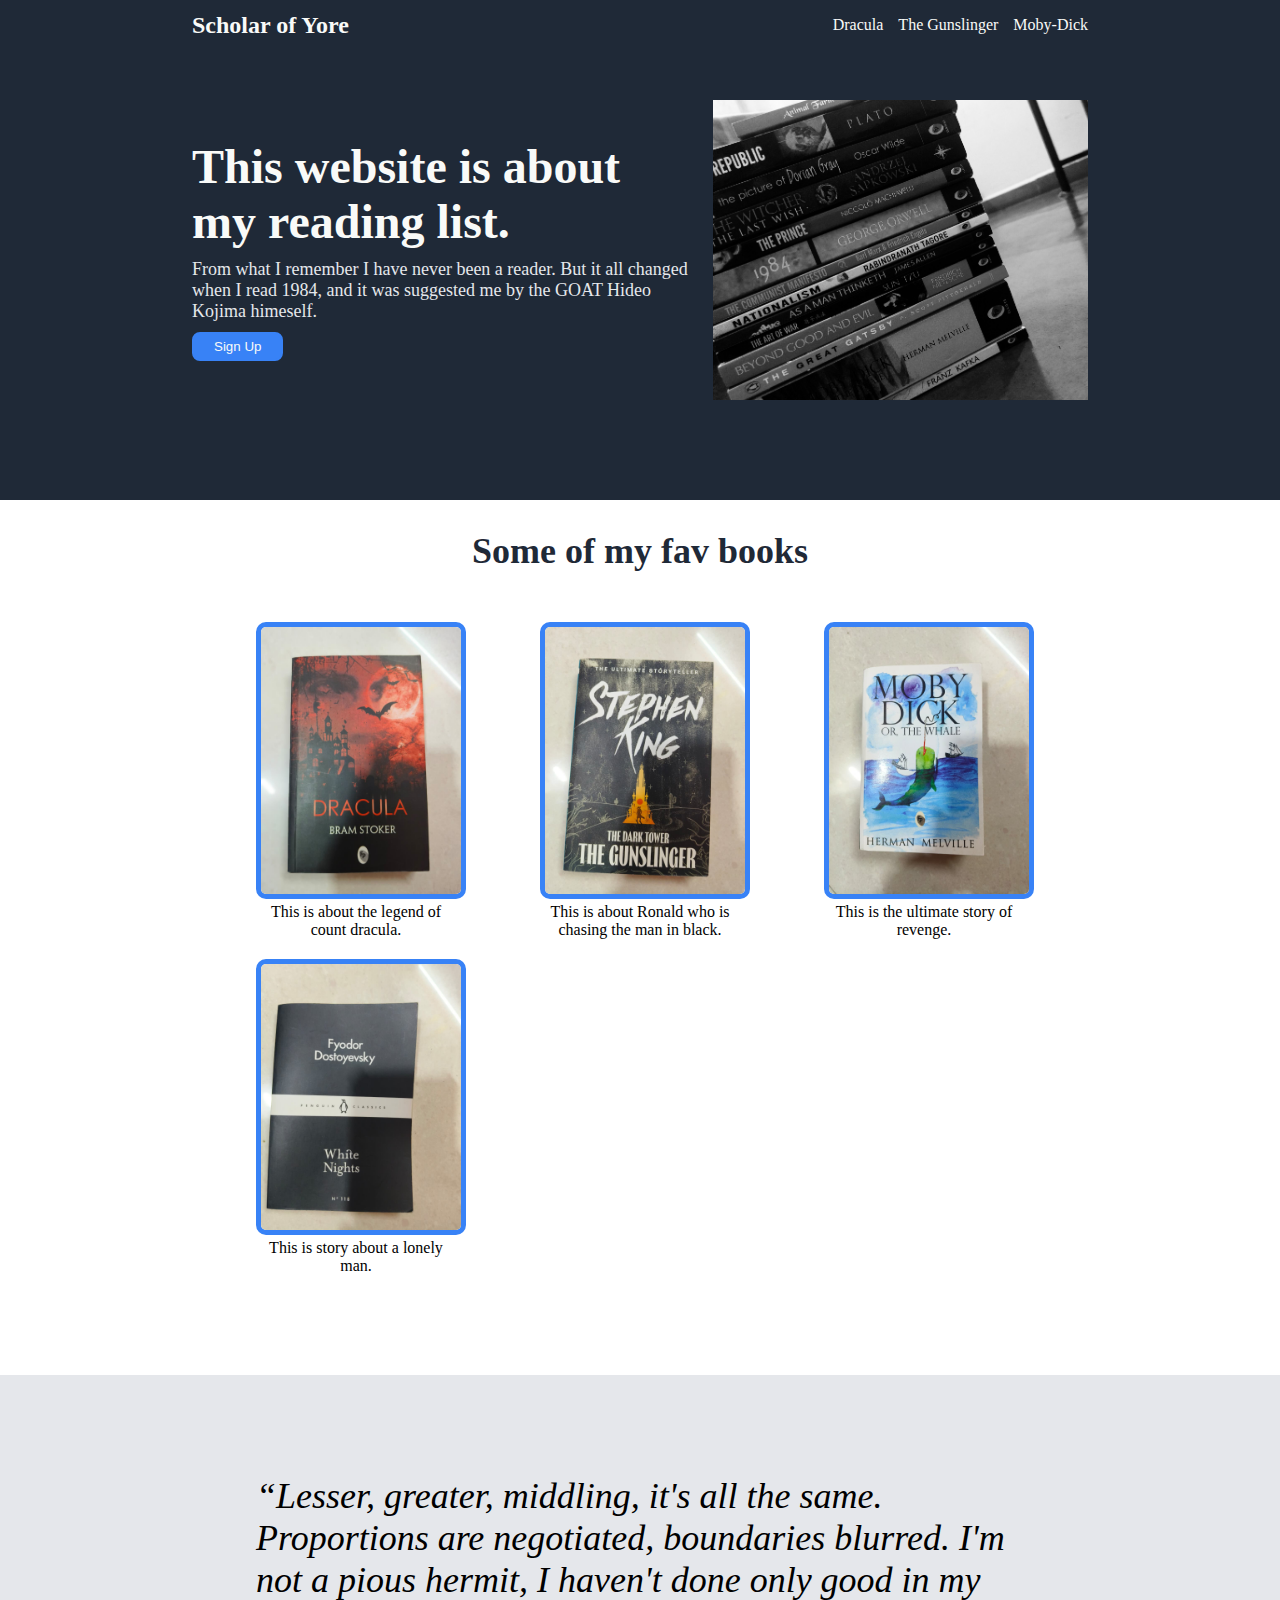
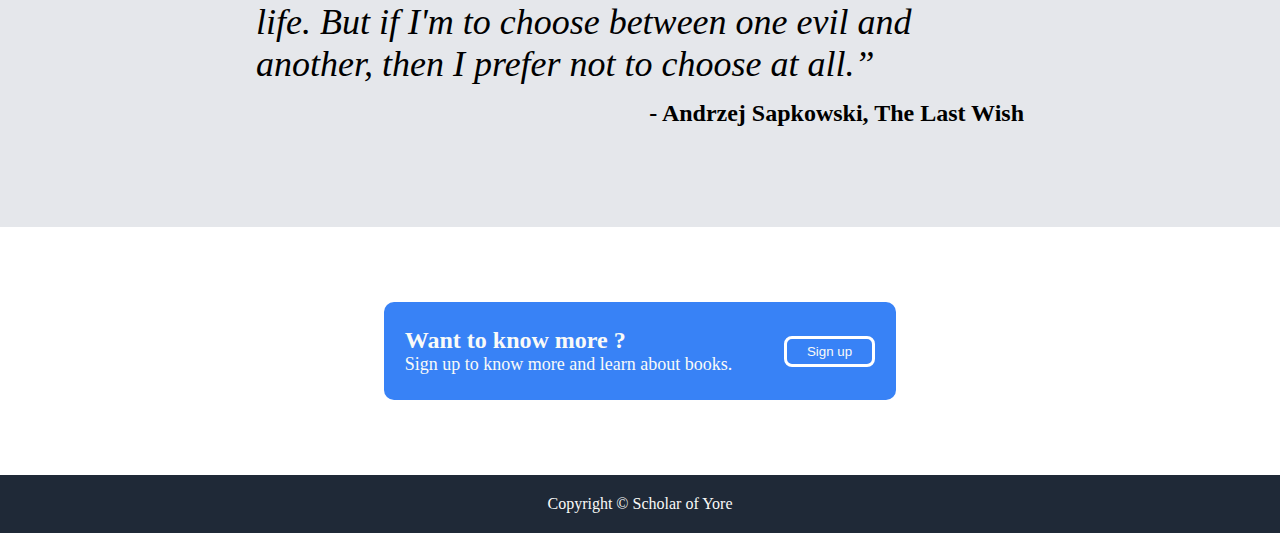
<file: index.html>
<!DOCTYPE html>
<html lang="en">
<head>
    <meta charset="UTF-8">
    <meta name="viewport" content="width=device-width, initial-scale=1.0">
    <title>I am Scholar of Yore</title>
    <link rel="stylesheet" href="style.css">
</head>
<body>
    
    <div class="header">
        <div class="logo">Scholar of Yore</div>
        <ul class="links">
            <li><a href="#">Dracula</a></li>
            <li><a href="#">The Gunslinger</a></li>
            <li><a href="#">Moby-Dick</a></li>
        </ul>
    </div>

    <div class="part1">
        <div class="data">
            <div class="part1-title">
                This website is about my reading list.
            </div>
            <div class="part1-subtext">
                From what I remember I have never been a reader. But it all changed when I read 1984, and it was suggested me by the GOAT Hideo Kojima himeself.
            </div>
            <button>Sign Up</button>
        </div>
        <img src="./images/head.jpg" alt="small collection">
    </div>

    <div class="part2">
    <div class="content">
        <div class="part2-title">Some of my fav books</div>
        <div class="cards">
            <div class="info">
                <img src="./images/dracula.jpg" alt="dracula">
                This is about the legend of count dracula.
            </div>
            <div class="info">
                <img src="./images/gunslinger.jpg" alt="gunslinger">
                This is about Ronald who is chasing the man in black.
            </div>
            <div class="info">
                <img src="./images/moby.jpg" alt="moby">
                This is the ultimate story of revenge.
            </div>
            <div class="info">
                <img src="./images/night.jpg" alt="night">
                This is story about a lonely man.
            </div>  
        </div>
    </div>  
    </div>

    <div class="part3">
        <div class="quote">
            “Lesser, greater, middling, it's all the same. Proportions are negotiated, boundaries blurred. I'm not a pious hermit, I haven't done only good in my life. But if I'm to choose between one evil and another, then I prefer not to choose at all.”
        </div>
        <div class="author">
            - Andrzej Sapkowski, The Last Wish 
        </div>
    
    </div>

    <div class="part4">
        <div>
            <div class="part4-title">
               Want to know more ?
            </div>
            <div class="part4-subtext">
               Sign up to know more and learn about books.
            </div>
        </div>
        <button>Sign up</button>
    </div>

    <div class="footer">
        Copyright &copy; Scholar of Yore
    </div>

</body>
</html>
</file>
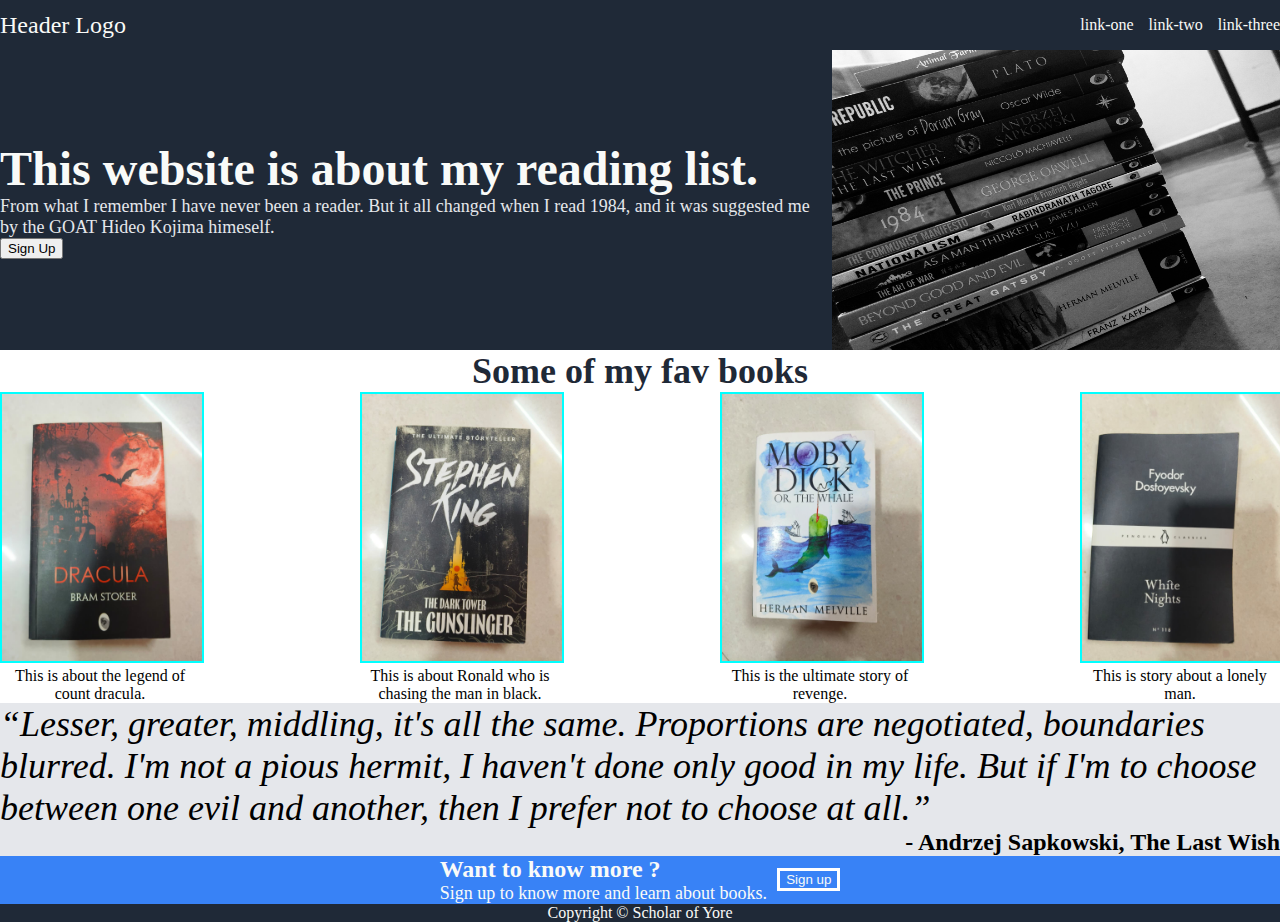
<file: indexx.html>
<!DOCTYPE html>
<html lang="en">
<head>
    <meta charset="UTF-8">
    <meta name="viewport" content="width=device-width, initial-scale=1.0">
    <title>Document</title>
    <link rel="stylesheet" href="stylee.css">
</head>
<body>
    
    <div class="header">
        <div class="logo">Header Logo</div>
        <ul class="links">
            <li><a href="#">link-one</a></li>
            <li><a href="#">link-two</a></li>
            <li><a href="#">link-three</a></li>
        </ul>
    </div>

    <div class="part1">
        <div class="data">
            <div class="part1-title">
                This website is about my reading list.
            </div>
            <div class="part1-subtext">
                From what I remember I have never been a reader. But it all changed when I read 1984, and it was suggested me by the GOAT Hideo Kojima himeself.
            </div>
            <button>Sign Up</button>
        </div>
        <img src="./images/head.jpg" alt="small collection">
    </div>

    <div class="part2">
    <div class="content">
        <div class="part2-title">Some of my fav books</div>
        <div class="cards">
            <div class="info">
                <img src="./images/dracula.jpg" alt="dracula">
                This is about the legend of count dracula.
            </div>
            <div class="info">
                <img src="./images/gunslinger.jpg" alt="gunslinger">
                This is about Ronald who is chasing the man in black.
            </div>
            <div class="info">
                <img src="./images/moby.jpg" alt="moby">
                This is the ultimate story of revenge.
            </div>
            <div class="info">
                <img src="./images/night.jpg" alt="night">
                This is story about a lonely man.
            </div>  
        </div>
    </div>  
    </div>

    <div class="part3">
        <div class="quote">
            “Lesser, greater, middling, it's all the same. Proportions are negotiated, boundaries blurred. I'm not a pious hermit, I haven't done only good in my life. But if I'm to choose between one evil and another, then I prefer not to choose at all.”
        </div>
        <div class="author">
            - Andrzej Sapkowski, The Last Wish 
        </div>
    
    </div>

    <div class="part4">
        <div>
            <div class="part4-title">
               Want to know more ?
            </div>
            <div class="part4-subtext">
               Sign up to know more and learn about books.
            </div>
        </div>
        <button>Sign up</button>
    </div>

    <div class="footer">
        Copyright &copy; Scholar of Yore
    </div>

</body>
</html>
</file>
<file: style.css>
body {
    margin: 0;
    padding: 0;
    font-family: 'Times New Roman', Times, serif;
    display: flex;
    flex-direction: column;
    justify-content: space-between;
}

/* Header */
.header {
    display: flex;
    justify-content: space-between;
    align-items: center;
    background-color: #1f2937;
    padding-left: 15%;
    padding-right: 15%;
}

ul {
    list-style-type: none;
}

.links {
    display: flex;
    gap: 15px;
}

a {
    text-decoration: none;
    color: #f9faf8;
}

.header .logo {
    font-size: 24px;
    color: #f9faf8;
    font-weight: bold;
}

/* Part 1 (Text and Image side by side) */
.part1 {
    padding-top: 50px;
    padding-bottom: 100px;
    background-color: #1f2937;
    display: flex;
    justify-content: space-between;
    align-items: center;
    gap: 20px;
    padding-left: 15%;
    padding-right: 15%;
}

.part1 button {
    color: #f9faf8;
    background-color: #3882f6;
    border: 2px solid #3882f6;
    border-radius: 8px;
    padding-left: 20px;
    padding-right: 20px;
    padding-top: 5px;
    padding-bottom: 5px;
}

.part1 .part1-title {
    font-size: 48px;
    color: #f9faf8;
    font-weight: 900;
    padding-bottom: 10px;
}

.part1 .part1-subtext {
    font-size: 18px;
    color: #e5e7eb;
    padding-bottom: 10px;
}

.part1 img{
    width: 600px;
    height: 300px;
}

/* Part 2 (Cards in a row that wraps) */
.part2 {
    text-align: center;
    padding-bottom: 100px;
    padding-left: 20%;
    padding-right: 20%;
}

.part2-title {
    padding-top: 30px;
    padding-bottom: 50px;
    font-size: 36px;
    color: #1f2937;
    font-weight: 900;
}

.cards {
    display: flex;
    flex-wrap: wrap;
    justify-content: space-between;
    gap: 20px;
}

.info {
    max-width: 200px;
}

.part2 img {
    width: 200px;
    border: 5px solid #3882f6;
    border-radius: 10px;
}

/* Part 3 */
.part3 {
    background-color: #e5e7eb;
    padding-top: 100px;
    padding-bottom: 100px;
    padding-left: 20%;
    padding-right: 20%;
}

.part3 .quote {
    font-size: 36px;
    font-style: italic;
    font-weight: lighter;
    padding-bottom: 15px;
}

.part3 .author {
    text-align: end;
    font-size: 24px;
    font-weight: bold;
}

/* Part 4 the block should be in center */
.part4 {
    background-color: #3882f6;
    color: #f9faf8;
    display: flex;
    justify-content: space-around;
    align-items: center;
    gap: 10px;
    margin-top: 75px;
    margin-bottom: 75px;
    margin-left: 30%;
    margin-right: 30%;
    border: 2px #3882f6;
    border-radius: 10px;
    padding-top: 25px;
    padding-bottom: 25px;
}

.part4 .part4-title {
    font-size: 24px;
    font-weight: bold;
}

.part4 .part4-subtext {
    font-size: 18px;
}

.part4 button {
    color: #f9faf8;
    background-color: #3882f6;
    border: solid white;
    border-radius: 8px;
    padding-left: 20px;
    padding-right: 20px;
    padding-top: 5px;
    padding-bottom: 5px;
}

/* Footer */
.footer {
    color: #f9faf8;
    background-color: #1f2937;
    text-align: center;
    padding-top: 20px;
    padding-bottom: 20px;
}
</file>
<file: stylee.css>
body {
    margin: 0;
    padding: 0;
    font-family: 'Times New Roman', Times, serif;
}

/* Header */
.header {
    display: flex;
    justify-content: space-between;
    align-items: center;
    background-color: #1f2937;
}

ul {
    list-style-type: none;
}

.links {
    display: flex;
    gap: 15px;
}

a {
    text-decoration: none;
    color: #f9faf8;
}

.header .logo {
    font-size: 24px;
    color: #f9faf8;
}

/* Part 1 (Text and Image side by side) */
.part1 {
    background-color: #1f2937;
    display: flex;
    justify-content: space-between;
    align-items: center;
    gap: 20px;
}

.part1 .part1-title {
    font-size: 48px;
    color: #f9faf8;
    font-weight: 900;
}

.part1 .part1-subtext {
    font-size: 18px;
    color: #e5e7eb;
}

.part1 img{
    width: 600px;
    height: 300px;
}

/* Part 2 (Cards in a row that wraps) */
.part2 {
    text-align: center;
}

.part2-title {
    font-size: 36px;
    color: #1f2937;
    font-weight: 900;
}

.cards {
    display: flex;
    flex-wrap: wrap;
    justify-content: space-between;
    gap: 20px;
}

.info {
    max-width: 200px;
}

.part2 img {
    width: 200px;
    border: 2px solid aqua;
}

/* Part 3 */
.part3 {
    background-color: #e5e7eb;
}

.part3 .quote {
    font-size: 36px;
    font-style: italic;
    font-weight: lighter;
}

.part3 .author {
    text-align: end;
    font-size: 24px;
    font-weight: bold;
}

/* Part 4 the block should be in center */
.part4 {
    background-color: #3882f6;
    color: #f9faf8;
    display: flex;
    justify-content: center;
    align-items: center;
    gap: 10px;
}

.part4 .part4-title {
    font-size: 24px;
    font-weight: bold;
}

.part4 .part4-subtext {
    font-size: 18px;
}

.part4 button {
    color: #f9faf8;
    background-color: #3882f6;
    border: solid white;
}

/* Footer */
.footer {
    color: #f9faf8;
    background-color: #1f2937;
    text-align: center;
}
</file>
